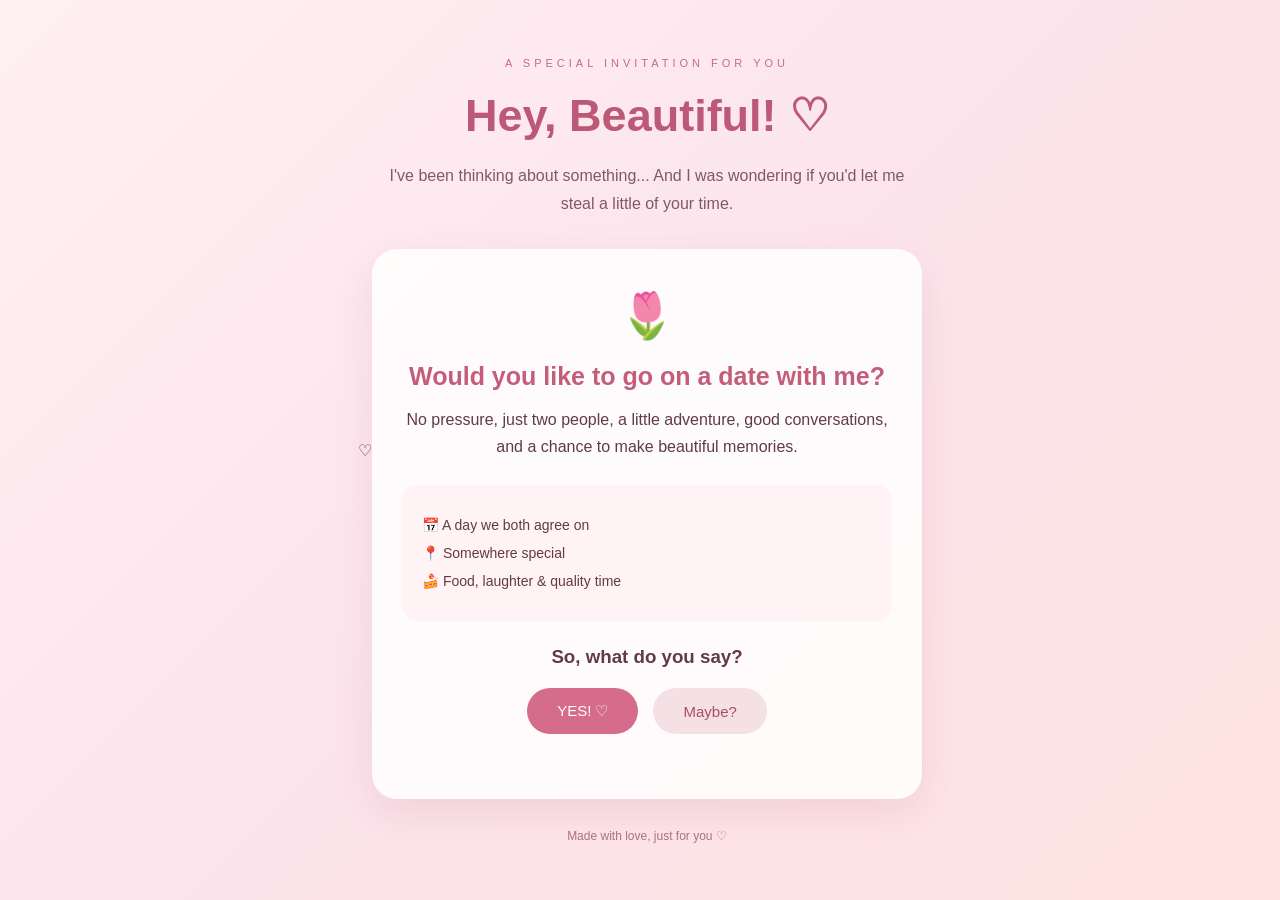
<file: index.html>
<!DOCTYPE html>
<html lang="en">
<head>
    <meta charset="UTF-8">
    <meta name="viewport" content="width=device-width, initial-scale=1.0">
    <title>A Little Date Invitation ❤️</title>
    <link rel="stylesheet" href="style.css">
</head>
<body>

    <div class="hearts">♡</div>

    <main class="container">
        <p class="small-title">A SPECIAL INVITATION FOR YOU</p>

        <h1>Hey, Beautiful! ♡</h1>

        <p class="message">
            I've been thinking about something...
            And I was wondering if you'd let me
            steal a little of your time.
        </p>

        <div class="card">
            <div class="flower">🌷</div>
            <h2>Would you like to go on a date with me?</h2>

            <p>
                No pressure, just two people,
                a little adventure, good conversations,
                and a chance to make beautiful memories.
            </p>

            <div class="details">
                <p>📅 A day we both agree on</p>
                <p>📍 Somewhere special</p>
                <p>🍰 Food, laughter & quality time</p>
            </div>

            <h3>So, what do you say?</h3>

            <div class="buttons">
                <button class="yes" onclick="sayYes()">
                    YES! ♡
                </button>

                <button class="no" onclick="sayNo()">
                    Maybe? 
                </button>
            </div>

            <p id="response"></p>
        </div>

        <footer>
            Made with love, just for you ♡
        </footer>
    </main>

    <script src="script.js"></script>
</body>
</html>
</file>
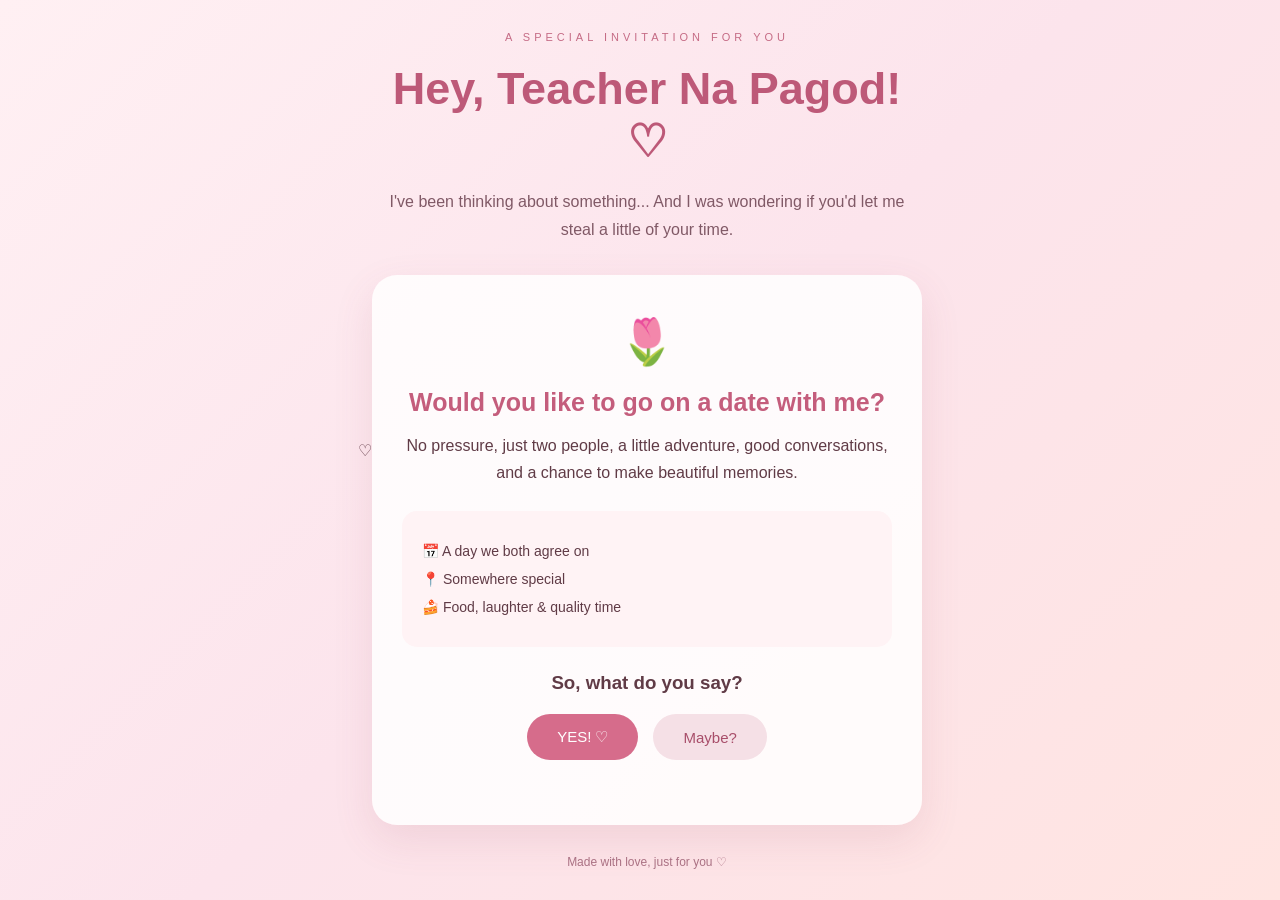
<file: doctype.html>
<!DOCTYPE html>
<html lang="en">
<head>
    <meta charset="UTF-8">
    <meta name="viewport" content="width=device-width, initial-scale=1.0">
    <title>A Little Date Invitation ❤️</title>
    <link rel="stylesheet" href="style.css">
</head>
<body>

    <div class="hearts">♡</div>

    <main class="container">
        <p class="small-title">A SPECIAL INVITATION FOR YOU</p>

        <h1>Hey, Teacher Na Pagod! ♡</h1>

        <p class="message">
            I've been thinking about something...
            And I was wondering if you'd let me
            steal a little of your time.
        </p>

        <div class="card">
            <div class="flower">🌷</div>
            <h2>Would you like to go on a date with me?</h2>

            <p>
                No pressure, just two people,
                a little adventure, good conversations,
                and a chance to make beautiful memories.
            </p>

            <div class="details">
                <p>📅 A day we both agree on</p>
                <p>📍 Somewhere special</p>
                <p>🍰 Food, laughter & quality time</p>
            </div>

            <h3>So, what do you say?</h3>

            <div class="buttons">
                <button class="yes" onclick="sayYes()">
                    YES! ♡
                </button>

                <button class="no" onclick="sayNo()">
                    Maybe? 
                </button>
            </div>

            <p id="response"></p>
        </div>

        <footer>
            Made with love, just for you ♡
        </footer>
    </main>

    <script src="script.js"></script>
</body>
</html>
</file>
<file: style.css>
* {
    margin: 0;
    padding: 0;
    box-sizing: border-box;
}

body {
    min-height: 100vh;
    background: linear-gradient(135deg, #fff0f3, #fce4ec, #ffe4e1);
    font-family: 'Segoe UI', sans-serif;
    display: flex;
    justify-content: center;
    align-items: center;
    padding: 25px;
    color: #603b46;
}

.container {
    width: 100%;
    max-width: 550px;
    text-align: center;
}

.small-title {
    letter-spacing: 4px;
    font-size: 11px;
    color: #c56b85;
    margin-bottom: 20px;
}

h1 {
    font-size: 45px;
    color: #bd5978;
    margin-bottom: 20px;
}

.message {
    line-height: 1.8;
    margin-bottom: 30px;
    color: #805966;
}

.card {
    background: rgba(255, 255, 255, 0.85);
    padding: 40px 30px;
    border-radius: 25px;
    box-shadow: 0 15px 40px rgba(160, 75, 100, 0.12);
}

.flower {
    font-size: 45px;
    margin-bottom: 20px;
}

h2 {
    color: #c45d7c;
    font-size: 25px;
    margin-bottom: 15px;
}

.card > p {
    line-height: 1.7;
}

.details {
    background: #fff3f5;
    border-radius: 15px;
    padding: 20px;
    margin: 25px 0;
    text-align: left;
}

.details p {
    margin: 12px 0;
    font-size: 14px;
}

h3 {
    margin-bottom: 20px;
}

.buttons {
    display: flex;
    justify-content: center;
    gap: 15px;
    flex-wrap: wrap;
}

button {
    border: none;
    padding: 14px 30px;
    border-radius: 30px;
    cursor: pointer;
    font-size: 15px;
    transition: 0.3s;
}

.yes {
    background: #d66c8b;
    color: white;
}

.no {
    background: #f5e0e6;
    color: #a84e6a;
}

button:hover {
    transform: translateY(-4px);
}

#response {
    color: #c45d7c;
    font-weight: bold;
    margin-top: 25px;
}

footer {
    margin-top: 30px;
    font-size: 12px;
    color: #aa7183;
}
</file>
